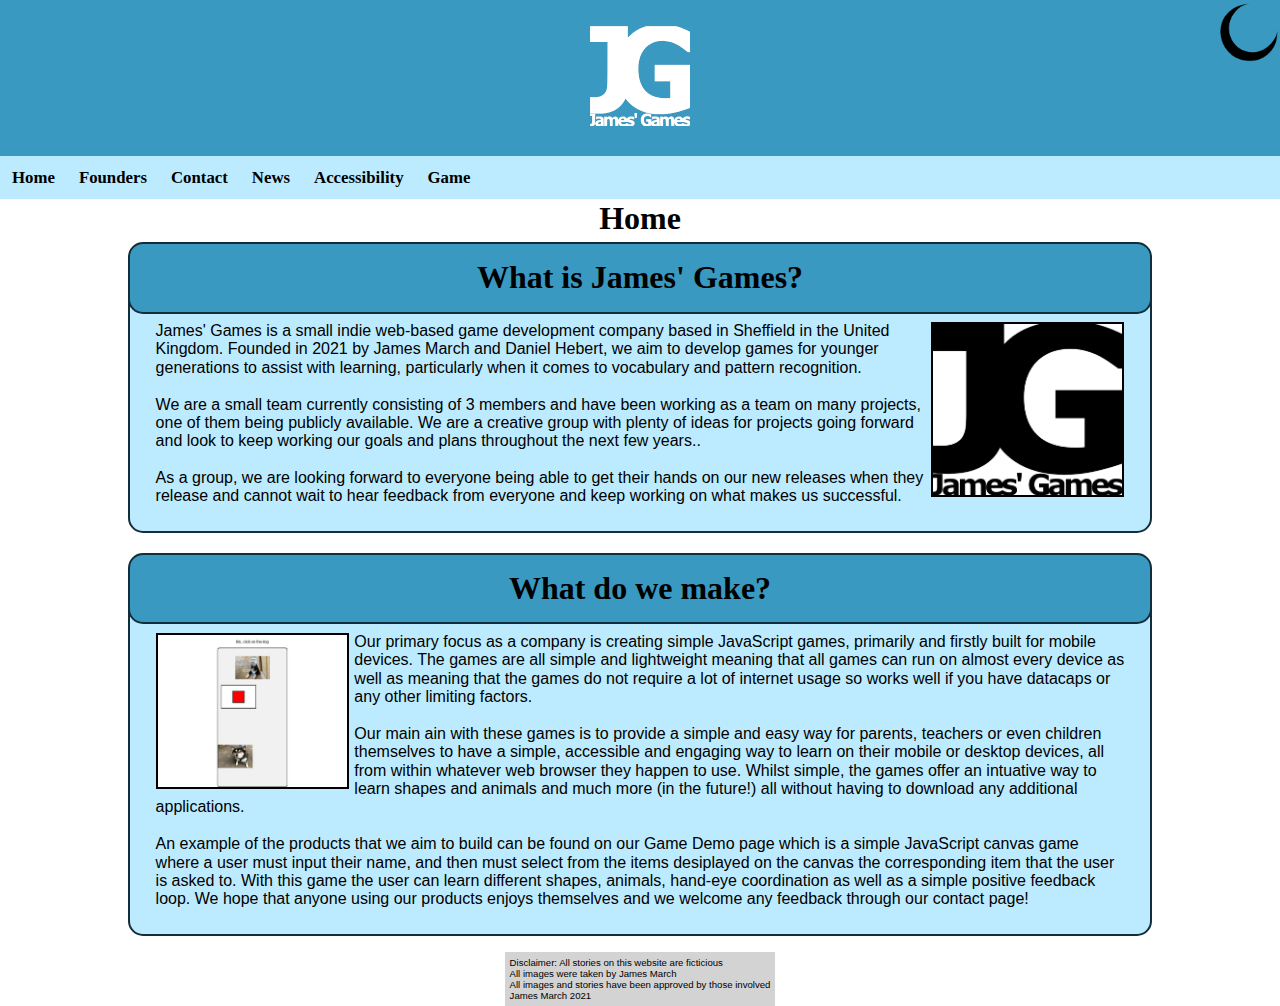
<file: index.html>
<!DOCTYPE html>
<!--Included comments for all common elements on this page, as there is little 
to no deviation on the elements and so it seemed pointless to include on every 
page.-->
<html lang="en">
    <head>
        <meta charset="utf-8">
        <meta name="viewport" content="width=device-width, initial-scale=1.0" />
        <meta name="author" content="James March, 2021" />
        <!--Normalize is used to ensure the website acts the same across 
            different browsers-->
        <link rel="stylesheet" href="./css/normalize.css">
        <!--site.css contains CSS elements that are used for the whole site-->
        <link rel="stylesheet" href="./css/site.css">
        <!--The favicon is set here and uses an ico in the media directory-->
        <link rel="icon" type="image/x-icon" href="./media/favicon.ico">
        <title>James' Games</title>
    </head>
    <body>
        <!--Dark Mode is enables using the following-->
        <!--<a> is used as it allows the image to be clicked-->
        <a class = "darkToggle" onclick ="darkToggle()">
            <img src="./media/darkIcon.png" alt="Dark mode icon" 
            class = "darkToggleIcon" id = "darkToggleIcon">
        </a>
        <script src="./js/darkMode.js"></script>
        <!--titleHolder is used to apply styles to the background where the
        dark mode icon and the logo are-->
        <div class="titleHolder" id = "titleHolder">
            <div class="title">
                <!--Clicking on the logo takes user back to index-->
                <a href = 'index.html'><img src='./media/logo.svg' 
                    alt="James' Games logo" id='logo'/></a> 
            </div>
            
        </div>
        <!--The navbar has its own JS script-->
        <script src="./js/menu.js"></script>
        
        <nav class="navbar" id="navbar">
            <!--Active class denotes that it will be the element shown when the
            menu is closed in mobile mode-->
            <a href="index.html" class="active" id="active">Home</a>
            <a href="founders.html" class="navbarItem">Founders</a>
            <a href="contact.html" class="navbarItem">Contact</a>
            <a href="news.html" class="navbarItem">News</a>
            <a href="accessibility.html" class="navbarItem">Accessibility</a>
            <a href="game.html" class="navbarItem">Game</a>
            <!--Clicking on this icon makes the menu expand using a JS script-->
            <a class="icon" id = "menuIcon" onclick="expandMenu()">☰</a>
        </nav>  
        <!--pageName denotes how the title for each page is styled-->
        <div class="pageName">
            <h1 id="pageName">Home</h1>
        </div>
        <!--Content divs are used to display text on this website
        It follows the format set out in the design doc and essentially
        overlays the h1 and p elements over eachother to achieve the look
        I was going for. The compromise for this is that you can only have
        one paragraph per div meaning you have to make use of <br> tags to add 
        paragraphs, which didnt cause any problems in the end -->
        <div class="content">
            <h1 class="contentH1">What is James' Games?</h1>
            <p class="contentP">
                <img class="rightImage" src="./media/logo.png" 
                    alt="company logo">
                James' Games is a small indie web-based game 
                development company based in Sheffield in the United Kingdom. 
                Founded in 2021 by James March and Daniel Hebert, we aim to 
                develop games for younger generations to assist with learning, 
                particularly when it comes to vocabulary and pattern 
                recognition.<br><br>
                
                We are a small team currently consisting of 3 members and have 
                been working as a team on many projects, one of them being 
                publicly available. We are a creative group with plenty of ideas 
                for projects going forward and look to keep working our goals 
                and plans throughout the next few years..<br><br>

                As a group, we are looking forward to everyone being able to get 
                their hands on our new releases when they release and cannot 
                wait to hear feedback from everyone and keep working on what 
                makes us successful. 
            </p>
        </div>
        <div class="content">
            <h1 class="contentH1">What do we make?</h1>
            <p class="contentP">
                <img class="leftImage" alt="Screenshot of our game"
                    src="./media/news/gameScreenshot.jpg">
                Our primary focus as a company is creating simple JavaScript 
                games, primarily and firstly built for mobile devices. The games 
                are all simple and lightweight meaning that all games can run on 
                almost every device as well as meaning that the games do not 
                require a lot of internet usage so works well if you have datacaps 
                or any other limiting factors.<br><br>

                Our main ain with these games is to provide a simple and easy 
                way for parents, teachers or even children themselves to have a 
                simple, accessible and engaging way to learn on their mobile or 
                desktop devices, all from within whatever web browser they 
                happen to use. Whilst simple, the games offer an intuative way 
                to learn shapes and animals and much more (in the future!) all 
                without having to download any additional applications.<br><br>

                An example of the products that we aim to build can be found on 
                our Game Demo page which is a simple 
                JavaScript canvas game where a user must input their name, and 
                then must select from the items desiplayed on the canvas the 
                corresponding item that the user is asked to. With this game the 
                user can learn different shapes, animals, hand-eye coordination 
                as well as a simple positive feedback loop. 
                We hope that anyone using our products enjoys themselves and we 
                welcome any feedback through our 
                contact page!
            </p>
        </div>
        <!--The footer contains a disclaimer with copyright information-->
        <footer class="disclaimer">
            Disclaimer: All stories on this website are ficticious<br> 
            All images were taken by James March<br> 
            All images and stories have been approved by those involved<br>
            James March 2021
        </footer>
    </body> 
</html>
</file>
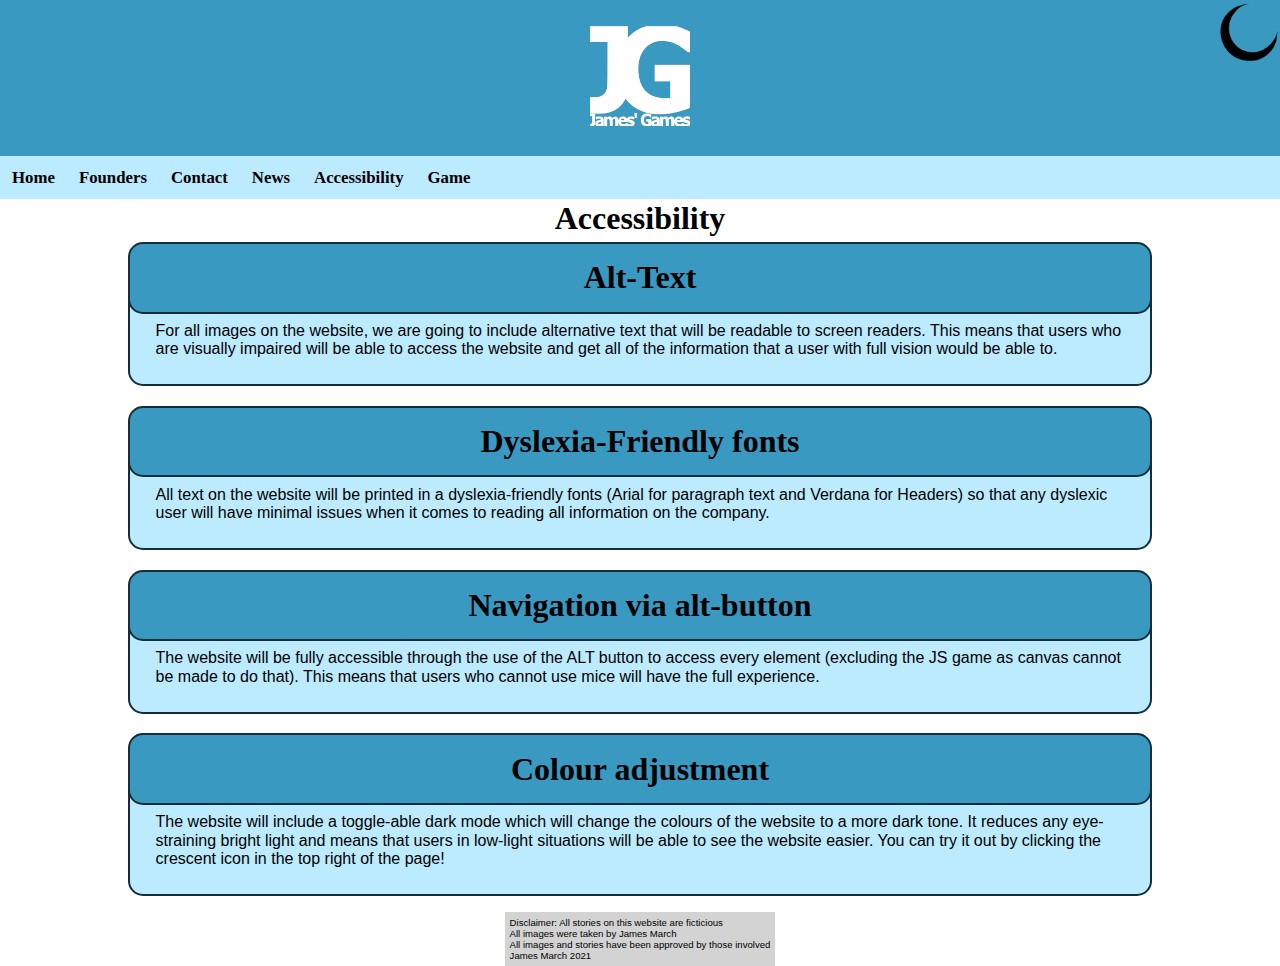
<file: accessibility.html>
<!DOCTYPE html>
<html lang="en">
    <head>
        <meta charset="utf-8">
        <meta name="viewport" content="width=device-width, initial-scale=1.0" />
        <meta name="author" content="James March, 2021" />
        <link rel="stylesheet" href="./css/normalize.css">
        <link rel="stylesheet" href="./css/site.css">
        <link rel="icon" type="image/x-icon" href="./media/favicon.ico">
        <title>Accessibility - James' Games</title>
    </head>
    <body>
        <a class = "darkToggle" onclick ="darkToggle()">
            <img src="./media/darkIcon.png" alt="Dark mode icon" 
            class = "darkToggleIcon" id = "darkToggleIcon">
        </a>
        <script src="./js/darkMode.js"></script>
        <div class="titleHolder" id = "titleHolder">
            <div class="title">
                <a href = 'index.html'><img src='./media/logo.svg' 
                    alt="James' Games logo" id='logo'/></a> 
            </div>
        </div>
        <script src="./js/menu.js"></script>
        <nav class="navbar" id="navbar">
            <a href="index.html" class="active" id="active">Home</a>
            <a href="founders.html" class="navbarItem">Founders</a>
            <a href="contact.html" class="navbarItem">Contact</a>
            <a href="news.html" class="navbarItem">News</a>
            <a href="accessibility.html" class="navbarItem">Accessibility</a>
            <a href="game.html" class="navbarItem">Game</a>
            <a class="icon" id = "menuIcon" onclick="expandMenu()">☰</a>
        </nav>   
        <div class="pageName">
            <h1 id="pageName">Accessibility</h1>
        </div>
        <!--Content for this page shows seperated divs for each feature-->
        <div class="content">
            <h1 class="contentH1">Alt-Text</h1>
            <p class="contentP">
                For all images on the website, we are going to 
                include alternative text that will be readable to screen 
                readers. This means that users who are visually impaired will be 
                able to access the website and get all of the information that a 
                user with full vision would be able to.</p>
        </div>
        <div class="content">
            <h1 class="contentH1">Dyslexia-Friendly fonts</h1>
            <p class="contentP">All text on the website will be printed in a 
                dyslexia-friendly fonts (Arial for paragraph text and Verdana 
                for Headers) so that any dyslexic user will have minimal issues 
                when it comes to reading all information on the company.</p>
        </div>
        <div class="content">
            <h1 class="contentH1">Navigation via alt-button</h1>
            <p class="contentP">The website will be fully accessible through the 
                use of the ALT button to access every element (excluding the JS 
                game as canvas cannot be made to do that). This means that users 
                who cannot use mice will have the full experience.</p>
        </div>
        <div class="content">
            <h1 class="contentH1">Colour adjustment</h1>
            <p class="contentP">The website will include a toggle-able dark mode 
                which will change the colours of the website to a more dark 
                tone. It reduces any eye-straining bright light and means that 
                users in low-light situations will be able to see the website 
                easier. You can try it out by clicking the crescent icon in
                the top right of the page!</p>
        </div>
        <footer class="disclaimer">
            Disclaimer: All stories on this website are ficticious<br> 
            All images were taken by James March<br> 
            All images and stories have been approved by those involved<br>
            James March 2021
        </footer>
    </body>
</html>
</file>
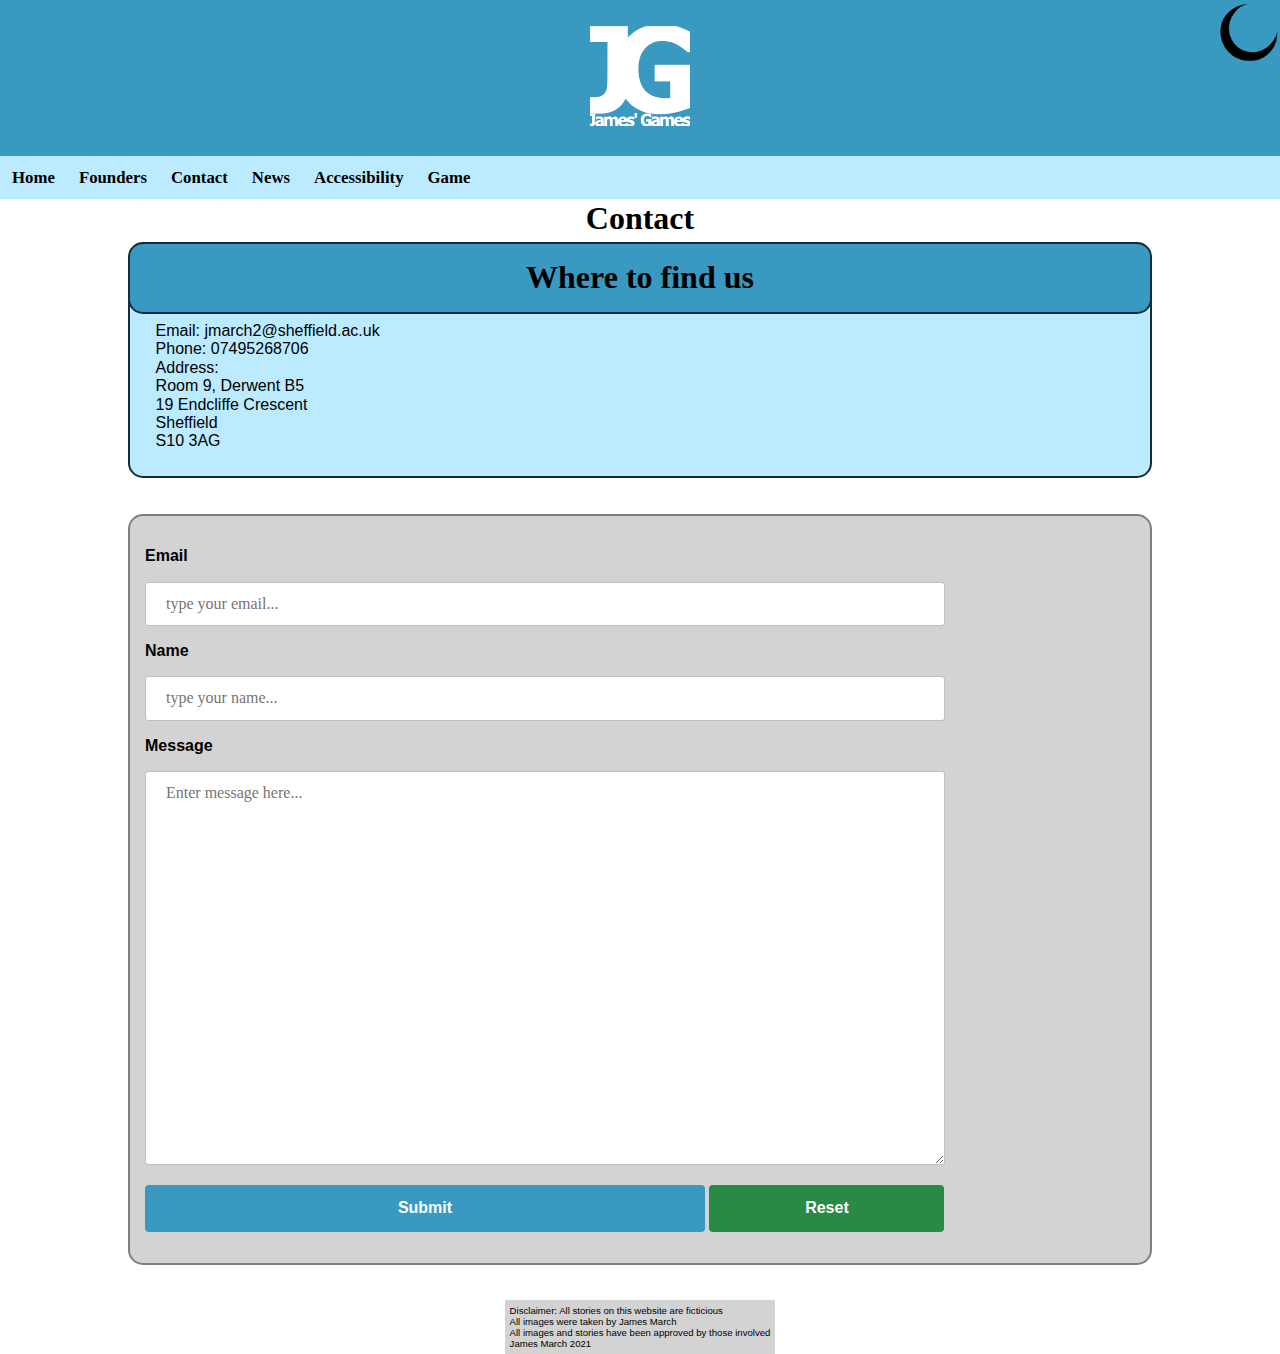
<file: contact.html>
<!DOCTYPE html>
<html lang="en">
    <head>
        <meta charset="utf-8">
        <meta name="viewport" content="width=device-width, initial-scale=1.0" />
        <meta name="author" content="James March, 2021" />
        <link rel="stylesheet" href="./css/normalize.css">
        <link rel="stylesheet" href="./css/site.css">
        <link rel="icon" type="image/x-icon" href="./media/favicon.ico">
        <title>Contact - James' Games</title>
    </head>
    <body>
        <a class = "darkToggle" onclick ="darkToggle()">
            <img src="./media/darkIcon.png" alt="Dark mode icon" 
            class = "darkToggleIcon" id = "darkToggleIcon">
        </a>
        <script src="./js/darkMode.js"></script>
        <div class="titleHolder" id = "titleHolder">
            <div class="title">
                <a href = 'index.html'><img src='./media/logo.svg' 
                    alt="James' Games logo" id='logo'/></a>
            </div>
        </div>
        <script src="./js/menu.js"></script>
        <nav class="navbar" id="navbar">
            <a href="index.html" class="active" id="active">Home</a>
            <a href="founders.html" class="navbarItem">Founders</a>
            <a href="contact.html" class="navbarItem">Contact</a>
            <a href="news.html" class="navbarItem">News</a>
            <a href="accessibility.html" class="navbarItem">Accessibility</a>
            <a href="game.html" class="navbarItem">Game</a>
            <a class="icon" id = "menuIcon" onclick="expandMenu()">☰</a>
        </nav>  
        <div class="pageName">
            <h1 id="pageName">Contact</h1>
        </div>
        <!--This content is used to give info as to how to contact the company-->
        <div class="content">
            <h1 class="contentH1">Where to find us</h1>
            <p class="contentP">Email: jmarch2@sheffield.ac.uk<br>
                Phone: 07495268706<br>
                Address:<br>
                Room 9, Derwent B5<br>
                19 Endcliffe Crescent<br>
                Sheffield<br>
                S10 3AG<br>
            </p>
        </div>
        <div class="emailForm">
            <!--Uses university provided PHP script-->
            <form name="myform" id="myform" 
                action="https://www.dcs.shef.ac.uk/cgi-intranet/public/FormMail.php"
                method="POST">
                <!-- Send to my own university email-->
                <input type="hidden" name="recipients"
                    value="jmarch2@sheffield.ac.uk">
                <input type="hidden" name="subject"
                    value="Query" />
                <!--Where user would input their email-->
                <p>Email</p>
                <input type="email" name="email" 
                        id="email" placeholder="type your email..."
                        maxlength="40" size="40" required>
                <!--Included field for user to include their name-->
                <p>Name</p>
                <input type="text" name="fullName" 
                        id="fullName" placeholder="type your name..."
                        maxlength="20" size="40" required>
                <!--Message is a text area so that users can send longer
                feedback than would be practical using a standard text input-->
                <p>Message</p>
                <textarea id="message" class="text" cols="40" rows ="20" 
                    name="message" 
                    placeholder="Enter message here..." required></textarea>
                <p>
                    <!--Submit and reset buttons for the form-->
                    <input type="submit" name="submit" id="submit" 
                        value="Submit">
                    <input type="reset">
                </p>
            </form>
            
        </div>
        <br><br><br> 
        <footer class="disclaimer">
            Disclaimer: All stories on this website are ficticious<br> 
            All images were taken by James March<br> 
            All images and stories have been approved by those involved<br>
            James March 2021
        </footer>
    </body>
</html>
</file>
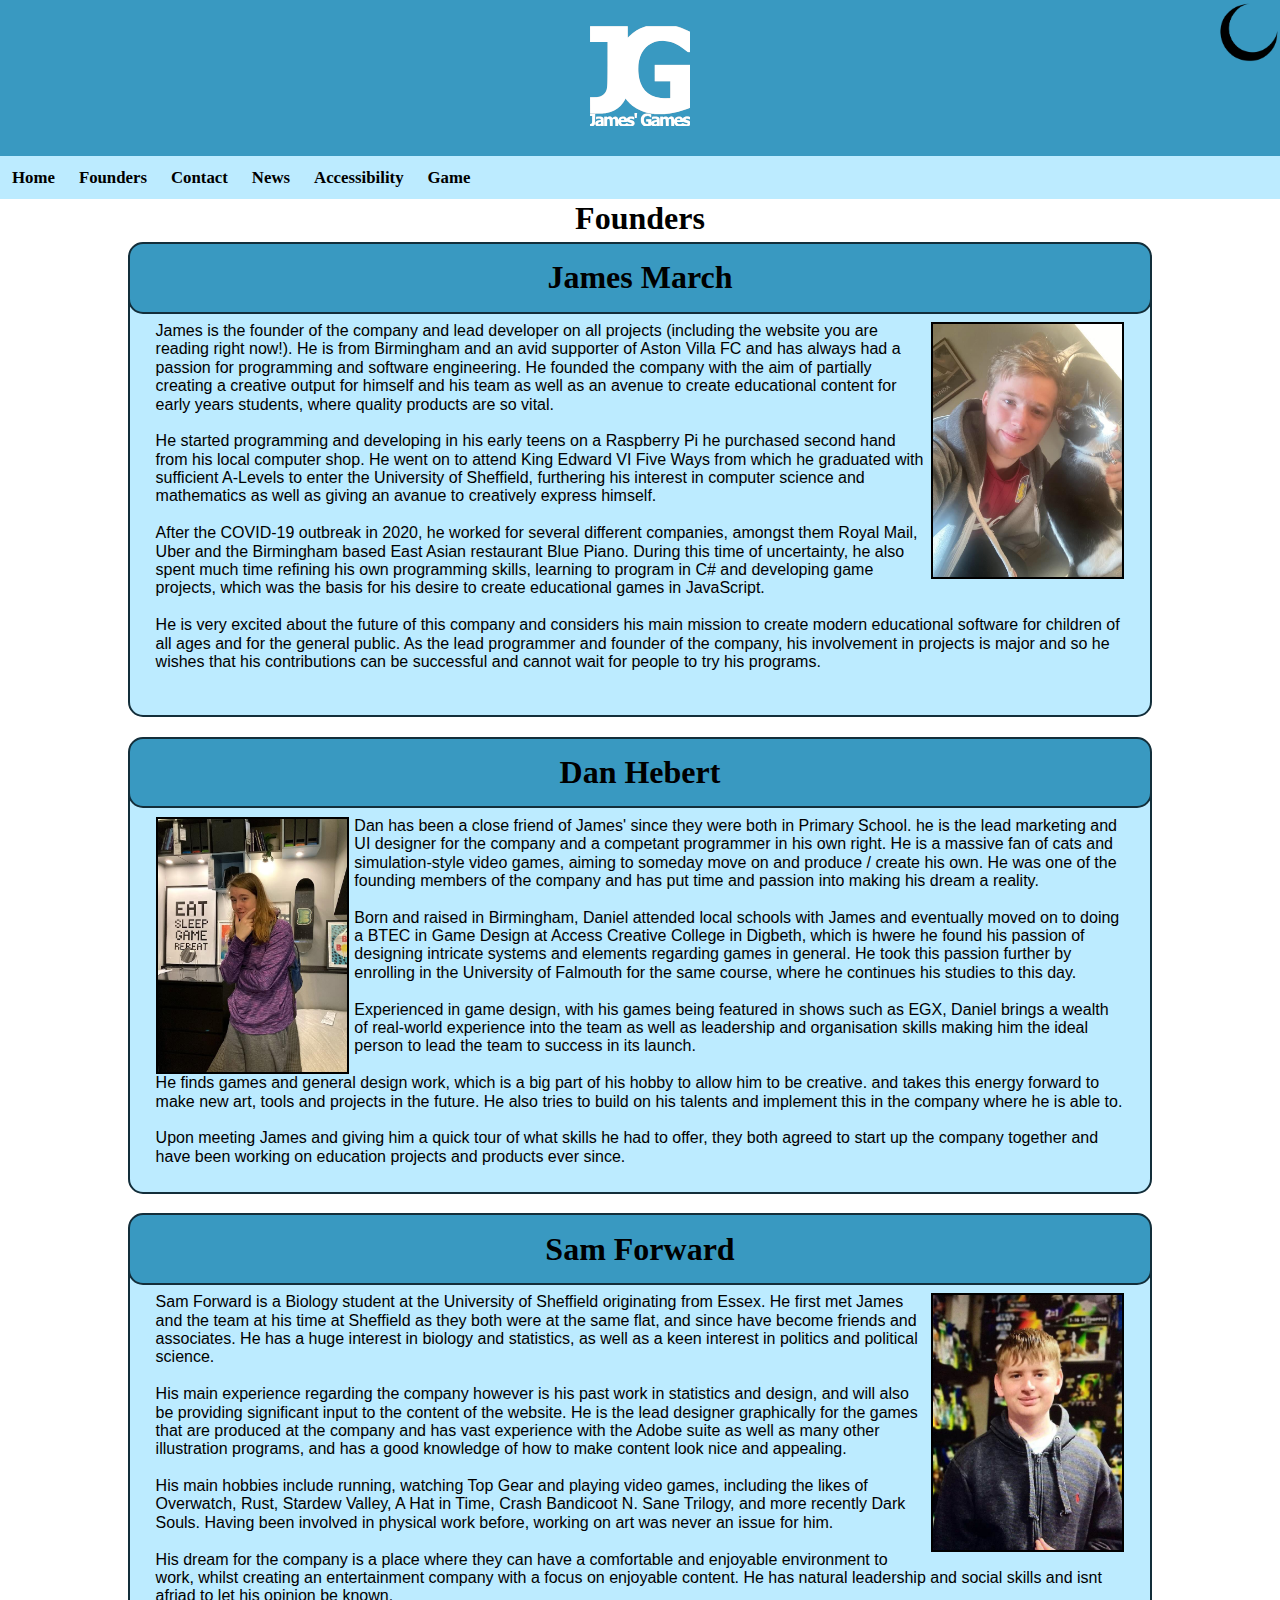
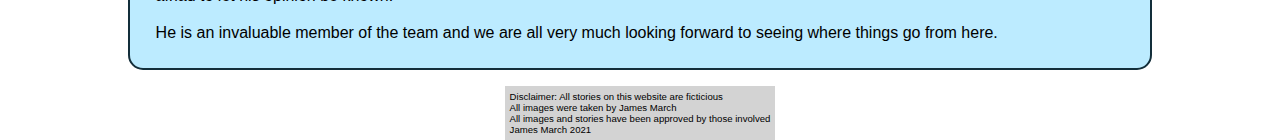
<file: founders.html>
<!DOCTYPE html>
<html lang="en">
    <head>
        <meta charset="utf-8">
        <meta name="viewport" content="width=device-width, initial-scale=1.0" />
        <meta name="author" content="James March, 2021" />
        <link rel="stylesheet" href="./css/normalize.css">
        <link rel="stylesheet" href="./css/site.css">
        <link rel="icon" type="image/x-icon" href="./media/favicon.ico">
        <title>Founders - James' Games</title>
    </head>
    <body>
        <a class = "darkToggle" onclick ="darkToggle()">
            <img src="./media/darkIcon.png" alt="Dark mode icon" 
            class = "darkToggleIcon" id = "darkToggleIcon">
        </a>
        <script src="./js/darkMode.js"></script>
        <div class="titleHolder" id = "titleHolder">
            <div class="title">
                <a href = 'index.html'><img src='./media/logo.svg' 
                    alt="James' Games logo" id='logo'/></a>
            </div>
        </div>
        <script src="./js/menu.js"></script>
        <nav class="navbar" id="navbar">
            <a href="index.html" class="active" id="active">Home</a>
            <a href="founders.html" class="navbarItem">Founders</a>
            <a href="contact.html" class="navbarItem">Contact</a>
            <a href="news.html" class="navbarItem">News</a>
            <a href="accessibility.html" class="navbarItem">Accessibility</a>
            <a href="game.html" class="navbarItem">Game</a>
            <a class="icon" id = "menuIcon" onclick="expandMenu()">☰</a>
        </nav>  
        <div class="pageName">
            <h1 id="pageName">Founders</h1>
        </div>
        <!--Each div here contains an image element (same as news) so that
        users can see what each "staff member" looks like-->
        <div class="content">
            <h1 class="contentH1">James March</h1>
            <p class="contentP"><img src="./media/founders/james.jpg" 
                alt="Photo of James March" class="rightImage"/>
                James is the founder of the company and lead developer on all 
                projects (including the website you are reading right now!). 
                He is from Birmingham and an avid supporter of Aston Villa FC 
                and has always had a passion for programming and software 
                engineering. He founded the company with the aim of partially 
                creating a creative output for himself and his team as well as 
                an avenue to create educational content for early years
                students, where quality products are so vital. <br><br>

                He started programming and developing in his early teens on a 
                Raspberry Pi he purchased second hand from his local computer 
                shop. He went on to attend King Edward VI Five Ways from which 
                he graduated with sufficient A-Levels to enter the University of 
                Sheffield, furthering his interest in computer science and 
                mathematics as well as giving an avanue to creatively express 
                himself.<br><br>

                After the COVID-19 outbreak in 2020, he worked for several 
                different companies, amongst them Royal Mail, Uber and the 
                Birmingham based East Asian restaurant Blue Piano. During this 
                time of uncertainty, he also spent much time refining his own 
                programming skills, learning to program in C# and developing 
                game projects, which was the basis for his desire to create 
                educational games in JavaScript.<br><br>

                He is very excited about the future of this company and 
                considers his main mission to create modern educational software 
                for children of all ages and for the general public. As the lead 
                programmer and founder of the company, his involvement in 
                projects is major and so he wishes that his contributions can be 
                successful and cannot wait for people to try his programs.
                <br><br>
            </p>
        </div>
        <div class="content">
            <h1 class="contentH1">Dan Hebert</h1>
            <p class="contentP"><img src="./media/founders/dan.jpg" 
                alt="Photo of Dan Herbert" class="leftImage"/>
                Dan has been a close friend of James' since they were 
                both in Primary School. he is the lead marketing and UI designer 
                for the company and a competant programmer in his own right. He 
                is a massive fan of cats and simulation-style video games, 
                aiming to someday move on and produce / create his own. He was 
                one of the founding members of the company and has put time and 
                passion into making his dream a reality.<br><br>

                Born and raised in Birmingham, Daniel attended local schools 
                with James and eventually moved on to doing a BTEC in Game 
                Design at Access Creative College in Digbeth, which is hwere he 
                found his passion of designing  intricate systems and elements 
                regarding games in general. He took this passion further by 
                enrolling in the University of Falmouth for the same course, 
                where he continues his studies to this day.<br><br>

                Experienced in game design, with his games being featured in 
                shows such as EGX, Daniel brings a wealth of real-world 
                experience into the team as well as leadership and organisation 
                skills making him the ideal person to lead the team to success 
                in its launch.<br><br>

                He finds games and general design work, which is a big part of 
                his hobby to allow him to be creative. and takes this energy 
                forward to make new art, tools and projects in the future. He 
                also tries to build on his talents and implement this in the 
                company where he is able to.<br><br>

                Upon meeting James and giving him a quick tour of what skills he 
                had to offer, they both agreed to start up the company together 
                and have been working on education projects and products ever 
                since.
            </p>
        </div>
        <div class="content">
            <h1 class="contentH1">Sam Forward</h1>
            <p class="contentP"><img src="./media/founders/sam.jpg" 
                alt="Photo of Sam Forward" class="rightImage"/>
                Sam Forward is a Biology student at the University of Sheffield 
                originating from Essex. He first met James and the team at his 
                time at Sheffield as they both were at the same flat, and since 
                have become friends and associates. He has a huge interest in 
                biology and statistics, as well as a keen interest in politics 
                and political science.<br><br>

                His main experience regarding the company however is his past 
                work in statistics and design, and will also be providing 
                significant input to the content of the website. He is the lead 
                designer graphically for the games that are produced at the 
                company and has vast experience with the Adobe suite as well as 
                many other illustration programs, and has a good knowledge of 
                how to make content look nice and appealing.<br><br>

                His main hobbies include running, watching Top Gear and playing 
                video games, including the likes of Overwatch, Rust, Stardew 
                Valley, A Hat in Time, Crash Bandicoot N. Sane Trilogy, and more 
                recently Dark Souls. Having been involved in physical work 
                before, working on art was never an issue for him.<br><br>

                His dream for the company is a place where they can have a 
                comfortable and enjoyable environment to work, whilst creating 
                an entertainment company with a focus on enjoyable content. He 
                has natural leadership and social skills and isnt afriad to let 
                his opinion be known.<br><br>

                He is an invaluable member of the team and we are all very much 
                looking forward to seeing where things go from here.
            </p>
        </div>
        <!--For the record, Sam and Dan did NOT help with the website-->
        <footer class="disclaimer">
            Disclaimer: All stories on this website are ficticious<br> 
            All images were taken by James March<br> 
            All images and stories have been approved by those involved<br>
            James March 2021
        </footer>
    </body>
</html>
</file>
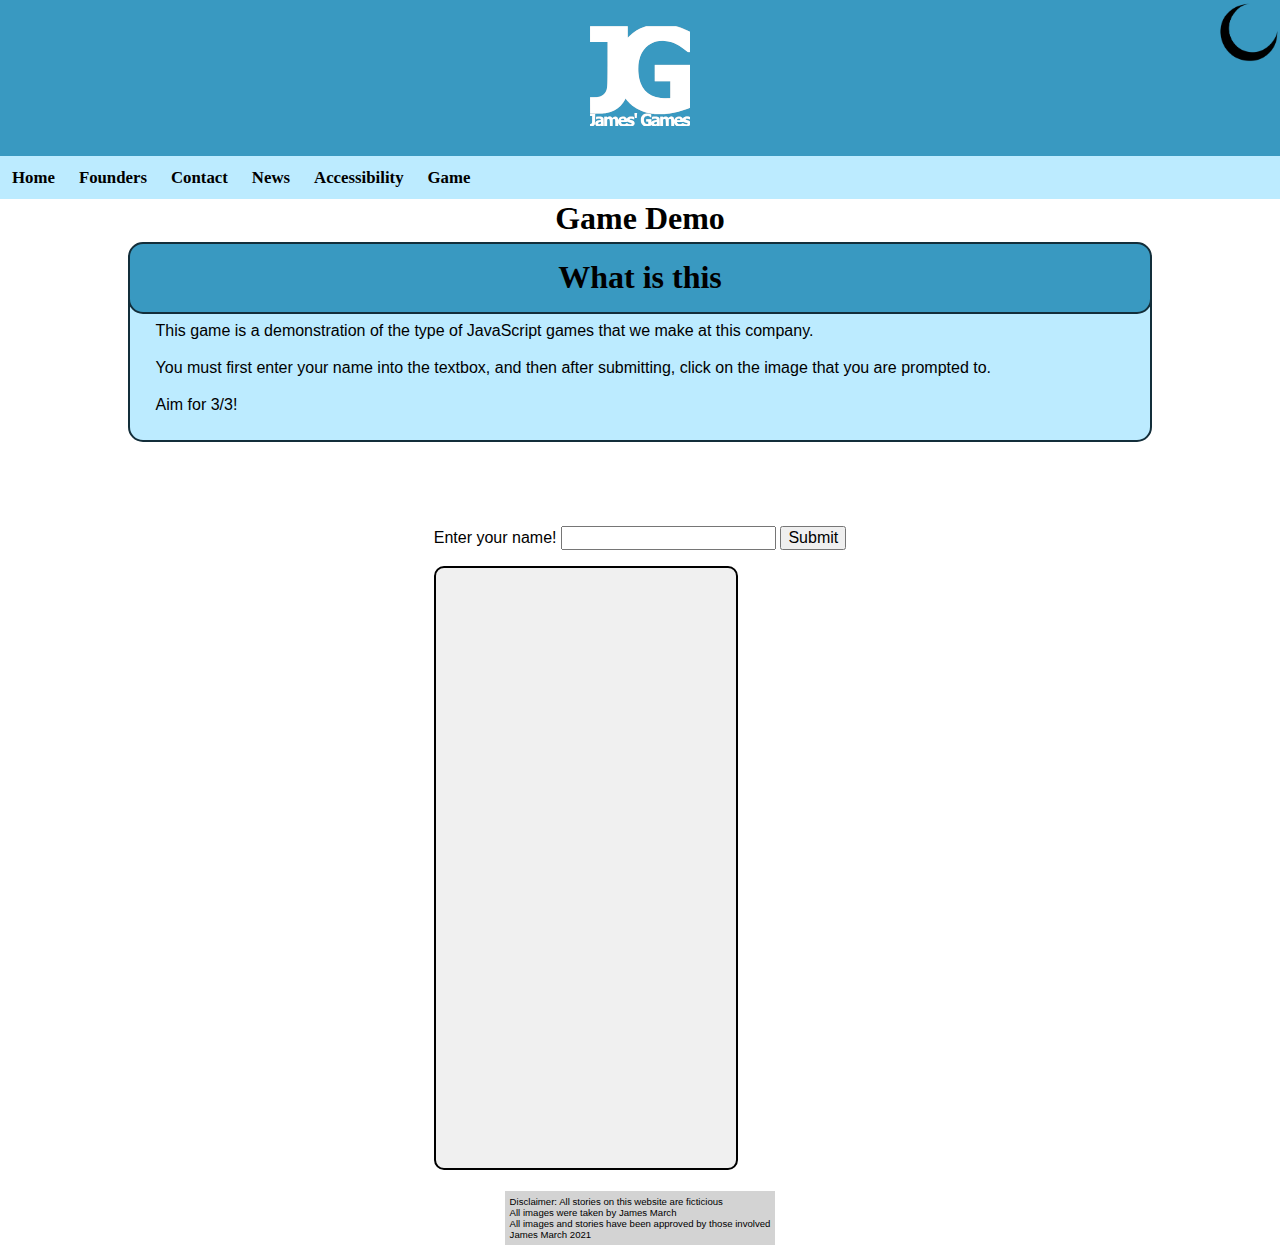
<file: game.html>
<!DOCTYPE html>
<html lang="en">
    <head>
        <meta charset="utf-8">
        <meta name="viewport" content="width=device-width, initial-scale=1.0" />
        <meta name="author" content="James March, 2021" />
        <link rel="stylesheet" href="./css/normalize.css">
        <link rel="stylesheet" href="./css/site.css">
        <link rel="icon" type="image/x-icon" href="./media/favicon.ico">
        <!--game.css contains CSS exclusive to the game page
        pointless to load on other pages-->
        <link rel="stylesheet" href="./css/game.css">
        <title>Game Demo - James' Games</title>
    </head>
    <body>
        <a class = "darkToggle" onclick ="darkToggle()">
            <img src="./media/darkIcon.png" alt="Dark mode icon" 
            class = "darkToggleIcon" id = "darkToggleIcon">
        </a>
        <!--Special darkMode JS file as the game has elements specific to 
            itself that cannot be accounted for on other pages-->
        <script src="./js/darkModeGame.js"></script>
        <div class="titleHolder" id = "titleHolder">
            <div class="title">
                <a href = 'index.html'><img src='./media/logo.svg' 
                    alt="James' Games logo" id='logo'/></a> 
            </div>
        </div>
        <script src="./js/menu.js"></script>
        <nav class="navbar" id="navbar">
            <a href="index.html" class="active" id="active">Home</a>
            <a href="founders.html" class="navbarItem">Founders</a>
            <a href="contact.html" class="navbarItem">Contact</a>
            <a href="news.html" class="navbarItem">News</a>
            <a href="accessibility.html" class="navbarItem">Accessibility</a>
            <a href="game.html" class="navbarItem">Game</a>
            <a class="icon" id = "menuIcon" onclick="expandMenu()">☰</a>
        </nav>   
        <div class="pageName">
            <h1 id="pageName">Game Demo</h1>
        </div>
        <div class="content">
            <h1 class="contentH1">What is this</h1>
            <p class="contentP">This game is a demonstration of the type of 
                JavaScript games that we make at this company.<br><br>
                
                You must first enter your name into the textbox, and then after 
                submitting, click on the image that you are prompted to.<br><br>
                
                Aim for 3/3!</p>
        </div>  
        <!--game feedback is used to display what image should be chosen-->
        <p id="gameFeedback" class="gameFeedback"> </p>
        <!--feedback is the screenthat shows up when you answer a question-->
        <div class = "feedback" id="feedback"> 
            <p id="questionFeedback" class="questionFeedback"> </p>
            <p id="questionFeedbackTwo" class="questionFeedbackTwo"></p>
            <!--The buttons change depending on where in the game you are-->
            <!--And link to appropriate JS functions-->
            <button class="nextQuestion" id="nextQuestion" 
                onclick="startGame()">Next Question</button>
            <button class="endGame" id="endGame" 
                onclick="endGame(name)">End game</button>
            <button class="reset" id="reset" onclick="reset()">reset</button>
        </div> 
        <div class="Game"> 
            <!--gameInput is where the user inputs their name-->
            <div class="gameInput" id="gameInput">
                <p>Enter your name!
                <!--maxlength 12 to prevent injection of code-->
                <input type="text" id="name" required maxlength="12">
                <button class="gameInputSubmit" 
                    onclick="startGame()">Submit</button>
                </p>
            </div>
            <!--Canvas 300 wide to fit on any mobile device-->
            <canvas id="canvas" width="300" height="600"></canvas>  
            <script src="./js/game.js"></script>   
            <br><br><br>     
        </div>  
        
        <footer class="disclaimer">
            Disclaimer: All stories on this website are ficticious<br> 
            All images were taken by James March<br> 
            All images and stories have been approved by those involved<br>
            James March 2021
        </footer>
    </body>
</html>
</file>
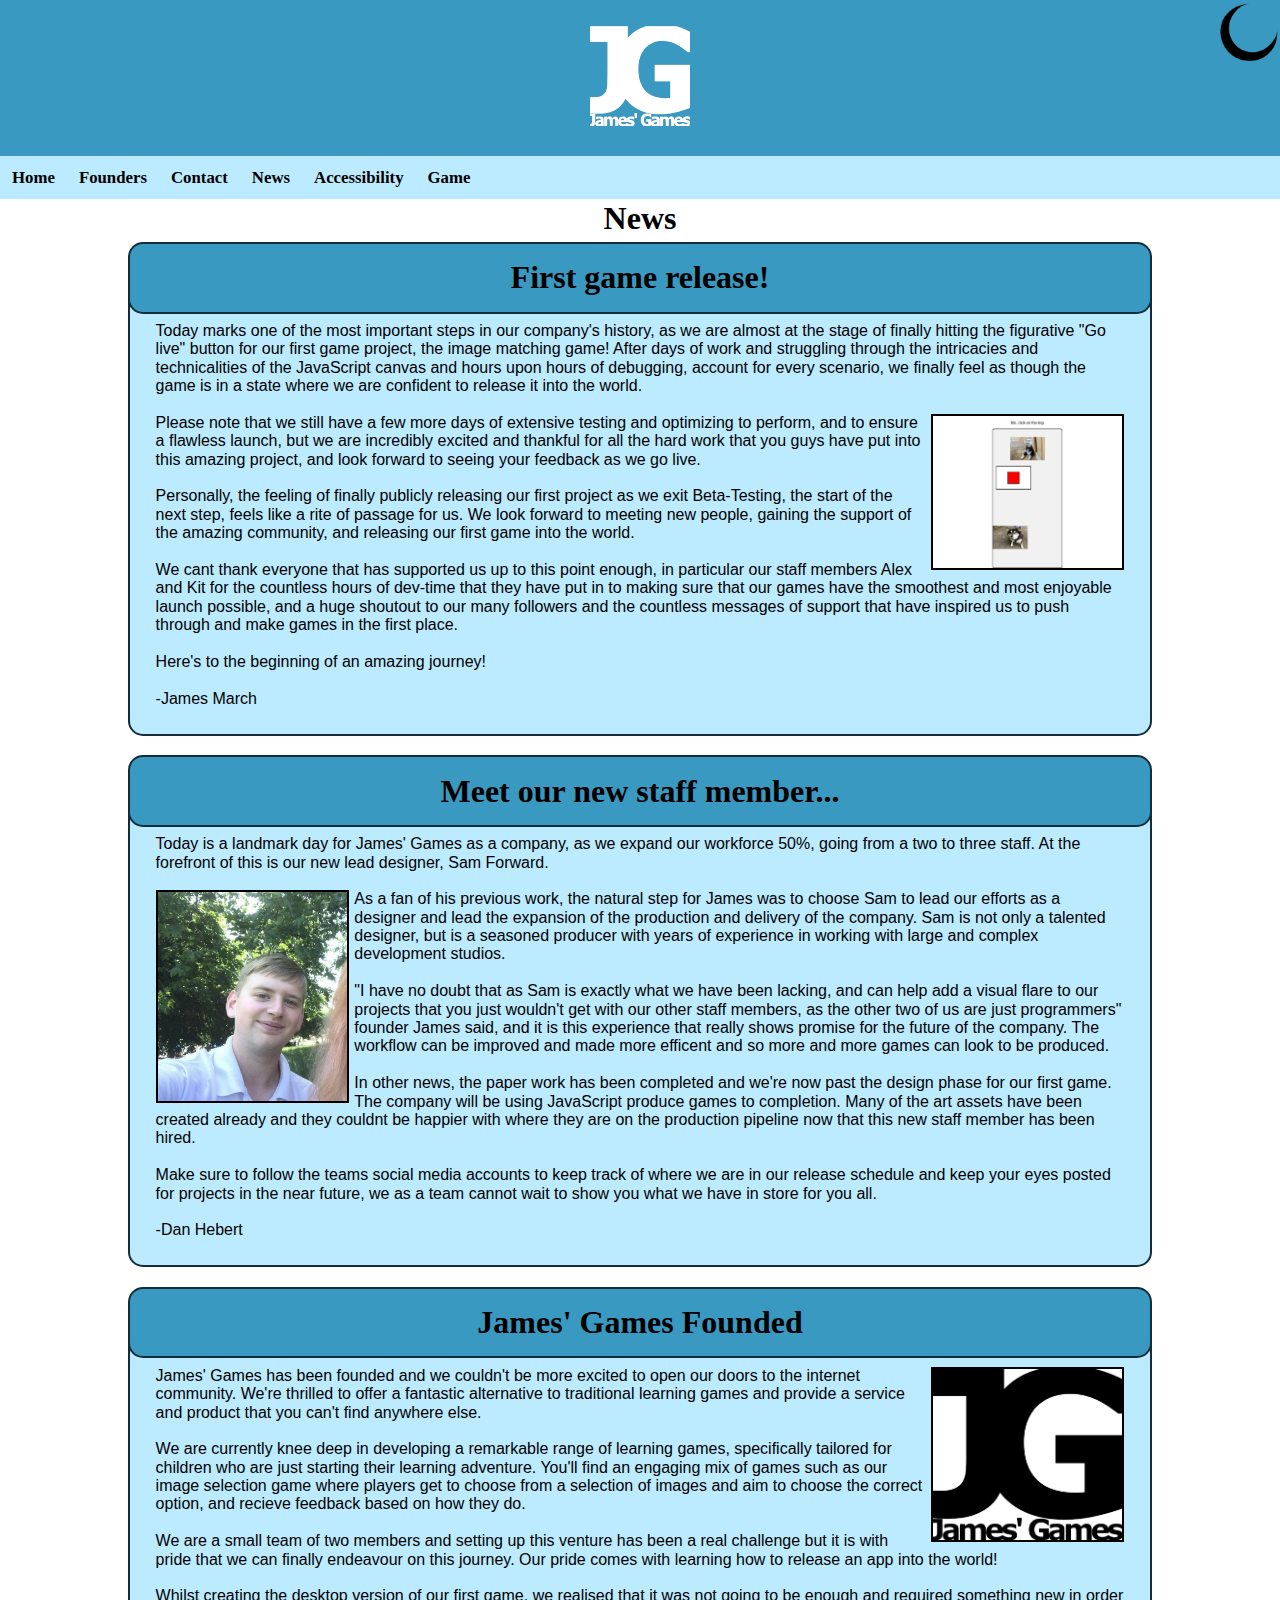
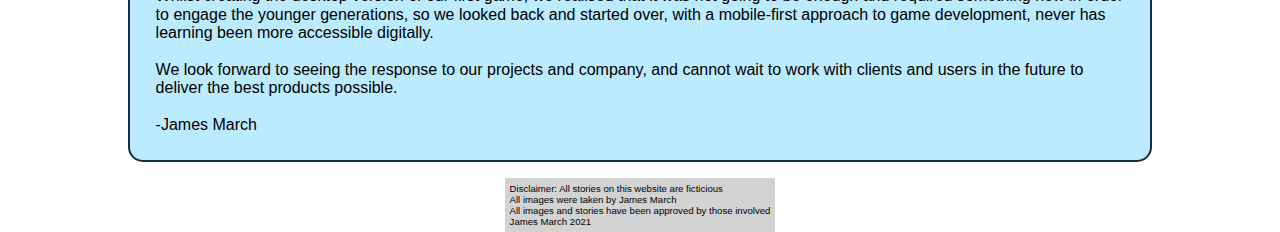
<file: news.html>
<!DOCTYPE html>
<html lang="en">
    <head>
        <meta charset="utf-8">
        <meta name="viewport" content="width=device-width, initial-scale=1.0" />
        <meta name="author" content="James March, 2021" />
        <link rel="stylesheet" href="./css/normalize.css">
        <link rel="stylesheet" href="./css/site.css">
        <link rel="icon" type="image/x-icon" href="./media/favicon.ico">
        <title>News - James' Games</title>
    </head>
    <body>
        <a class = "darkToggle" onclick ="darkToggle()">
            <img src="./media/darkIcon.png" alt="Dark mode icon" 
            class = "darkToggleIcon" id = "darkToggleIcon">
        </a>
        <script src="./js/darkMode.js"></script>
        <div class="titleHolder" id = "titleHolder">
            <div class="title">
                <a href = 'index.html'><img src='./media/logo.svg' 
                    alt="James' Games logo" id='logo'/></a> 
            </div>
        </div>
        <script src="./js/menu.js"></script>
        <nav class="navbar" id="navbar">
            <a href="index.html" class="active" id="active">Home</a>
            <a href="founders.html" class="navbarItem">Founders</a>
            <a href="contact.html" class="navbarItem">Contact</a>
            <a href="news.html" class="navbarItem">News</a>
            <a href="accessibility.html" class="navbarItem">Accessibility</a>
            <a href="game.html" class="navbarItem">Game</a>
            <a class="icon" id = "menuIcon" onclick="expandMenu()">☰</a>
        </nav>   
        <div class="pageName">
            <h1 id="pageName">News</h1>
        </div>
        <!--Each div here contains an image element (same as founders) so that
        users can see context to each article-->
        <div class="content">
            <h1 class="contentH1">First game release!</h1>
            <p class="contentP">
                Today marks one of the most important steps in our company's 
                history, as we are almost at the stage of finally hitting the 
                figurative "Go live" button for our first game project, the 
                image matching game! After days of work and struggling through 
                the intricacies and technicalities of the JavaScript canvas and 
                hours upon hours of debugging, account for every scenario, we 
                finally feel as though the game is in a state where we are 
                confident to release it into the world.<br><br>

                <img src="./media/news/gameScreenshot.jpg" 
                alt="Screenshot of our game" class="rightImage"/>

                Please note that we still have a few more days of extensive 
                testing and optimizing to perform, and to ensure a flawless 
                launch, but we are incredibly excited and thankful for all the 
                hard work that you guys have put into this amazing project, and 
                look forward to seeing your feedback as we go live.<br><br>
                
                Personally, the feeling of finally publicly releasing our first 
                project as we exit Beta-Testing, the start of the next step, 
                feels like a rite of passage for us. We  look forward to meeting 
                new people, gaining the support of the amazing community, and 
                releasing our first game into the world.<br><br>
                
                We cant thank everyone that has supported us up to this point 
                enough, in particular our staff members Alex and Kit for the 
                countless hours of dev-time that they have put in to making sure 
                that our games have the smoothest and most enjoyable launch 
                possible, and a huge shoutout to our many followers and the 
                countless messages of support that have inspired us to push 
                through and make games in the first place.<br><br>
                
                Here's to the beginning of an amazing journey!<br><br>
                
                -James March</p>
        </div>
        <div class="content">
            <h1 class="contentH1">Meet our new staff member...</h1>
            <p class="contentP">
                Today is a landmark day for James' Games as a company, as we 
                expand our workforce 50%, going from a two to three staff. At 
                the forefront of this is our new lead designer, Sam Forward.<br>
                <br>

                <img src="./media/news/samNews.jpg" alt="Photo of Sam Forward" 
                class="leftImage"/>

                As a fan of his previous work, the natural step for James was to 
                choose Sam to lead our efforts as a designer and lead the 
                expansion of the production and delivery of the company. Sam is 
                not only a talented designer, but is a seasoned producer with 
                years of experience in working with large and complex 
                development studios.<br><br>
                
                "I have no doubt that as Sam is exactly what we have been 
                lacking, and can help add a visual flare to our projects that 
                you just wouldn't get with our other staff members, as the other 
                two of us are just programmers" founder James said, and it is 
                this experience that really shows promise for the future of the 
                company. The workflow can be improved and made more efficent and 
                so more and more games can look to be produced.<br><br>
                
                In other news, the paper work has been completed and we're now 
                past the design phase for our first game. The company will be 
                using JavaScript produce games to completion. Many of the art 
                assets have been created already and they couldnt be happier 
                with where they are on the production pipeline now that this new 
                staff member has been hired.<br><br>
                
                Make sure to follow the teams social media accounts to keep 
                track of where we are in our release schedule and keep your eyes 
                posted for projects in the near future, we as a team cannot wait 
                to show you what we have in store for you all.<br><br>
            
                -Dan Hebert</p>
        </div>
        <div class="content">
            <h1 class="contentH1">James' Games Founded</h1>
            <p class="contentP">
                <img src="./media/news/logo.png" alt="Logo for James' Games" 
                class="rightImage"/>
                James' Games has been founded and we couldn't be more excited to 
                open our doors to the internet community. We're thrilled to 
                offer a fantastic alternative to traditional learning games 
                and provide a service and product that you can't find anywhere 
                else.<br><br>
                
                We are currently knee deep in developing a remarkable range of 
                learning games, specifically tailored for children who are just 
                starting their learning adventure. You'll find an engaging mix 
                of games such as our image selection game where players get to 
                choose from a selection of images and aim to choose the correct 
                option, and recieve feedback based on how they do.<br><br>
                
                We are a small team of two members and setting up this venture 
                has been a real challenge but it is with pride that we can 
                finally endeavour on this journey. Our pride comes with learning 
                how to release an app into the world!<br><br>
                
                Whilst creating the desktop version of our first game, we 
                realised that it was not going to be enough and required 
                something new in order to engage the younger generations, so we 
                looked back and started over, with a mobile-first approach to 
                game development, never has learning been more accessible 
                digitally.<br><br>
                
                We look forward to seeing the response to our projects and 
                company, and cannot wait to work with clients and users in the 
                future to deliver the best products possible. <br><br>
                -James March</p>
        </div>
        <footer class="disclaimer">
            Disclaimer: All stories on this website are ficticious<br> 
            All images were taken by James March<br> 
            All images and stories have been approved by those involved<br>
            James March 2021
        </footer>
    </body>
</html>
</file>
<file: css/site.css>
/*CSS file for the generic site elements*/
/*Author: James March, 2021*/

* { 
    box-sizing: border-box;
}

body{
  background-color: white;
}

html, body {
    width:100%;
    margin:0;
    padding:0;
}

body, .titleHolder{ /*Aligns all items in the body into a column*/
    display: flex;
    flex-direction: column;
    align-items: center;
    justify-content: center;
}

.titleHolder{ /*Defines styling for the background where the logo is*/
    width:100%;
    background-color: #3999c1;
    padding: 2%;
}

#logo{ /* The sizing for the logo at the top of the webpage*/
    height:100px;
    filter:invert(100%); /*Makes the logo white!*/
    /*This is used more for dark mode testing*/
}

h1{
  font-family: Verdana;/*Dyslexia friendly!*/
  font-weight: bold;
}

p{
  font-family: Arial; /*Dyslexia friendly!*/
}

.content, .pageName{ /*Defines how content divs and page titles are alligned*/
  margin-top: 0;
  padding-top: 0;
  position: relative;
  display: flex;
  flex-direction: column;
  align-items: center;
  justify-content: center;
}

.pageName{ 
  margin-top:-20px;
  font-family: Verdana; /*Dyslexia bold-ish looking font!*/
}

.content{
  width:80%;
  margin-top: -38px;
  margin-bottom: 20px;
}

.content p, .content h1{
  border-radius: 15px;
  width:100%;
  border:2px solid #132e3a;
}

.content h1{
  background-color: #3999c1;
  padding: 1.5%;
  text-align: center;
}

/*The strange padding for the content is so that the heading and paragraphs
overlap to create the effect that I set out in the design doc, and it works well
both for desktop and mobile!*/

.content p{
  background-color: #bcebff;
  margin-top: -55px; 
  padding: 2.5%;
  padding-top: 40px;
  text-align: left;
  position: relative;
  z-index: -1;
}

.disclaimer{ /*Defines how copyright disclaimer looks in footer*/
  background-color: lightgray;
  font-size: .6em;
  font-family: Arial;
  margin-top: -20px;
  padding: 5px;
}

.rightImage{ /*Images that will be positioned on the right of a content div*/
  float: right;
  border: 2px solid black;
  width:20%;
  margin-left: 5px;
}

.leftImage{ /*Images that will be positioned on the left of a content div*/
  float: left;
  border: 2px solid black;
  width:20%;
  margin-right: 5px;
}

.emailForm{ /*Following few are how the contact form is styled*/
  background-color: lightgray;
  padding: 15px;
  border-radius: 15px;
  border:2px solid gray;
  width: 80%;
}

.emailForm input[type=text], select { /*Where the name is inputted*/
  width: 100%;
  max-width: 800px;
  padding: 12px 20px;
  margin: 0;
  display: inline-block;
  border: 1px solid rgb(194, 190, 190);
  border-radius: 3px;
  box-sizing: border-box;
}

.emailForm input[type=email], select { /*where the email is inputted*/
  width: 100%;
  max-width: 800px;
  padding: 12px 20px;
  margin: 0;
  display: inline-block;
  border: 1px solid rgb(194, 190, 190);
  border-radius: 3px;
  box-sizing: border-box;
}

.emailForm textarea { /*where the message is inputted*/
  width: 100%;
  max-width: 800px;
  padding: 12px 20px;
  margin: 0;
  display: inline-block;
  border: 1px solid rgb(194, 190, 190);
  border-radius: 3px;
  box-sizing: border-box;
}

.emailForm p{ 
  font-weight: bold;
}

.emailForm input[type=submit] { /*Changes how submit button looks*/
  width: 70%;
  max-width: 560px;
  background-color: #3999c1;
  color: white;
  padding: 14px 20px;
  margin: 0;
  border: none;
  border-radius: 4px;
  cursor: pointer;
  font-weight: bold;
}

.emailForm input[type=submit]:hover { /*Changes colour when hovered over*/
  background-color: #3484a7;
}

.emailForm input[type=reset] {/*Changes how reset button looks*/
  width: 28%;
  max-width: 235px;
  background-color: #298a46;
  color: white;
  padding: 14px 20px;
  margin: 0;
  border: none;
  border-radius: 4px;
  cursor: pointer;
  font-weight: bold;
}

.emailForm input[type=reset]:hover { /*Changes colour when hovered over*/
  background-color: #1a691e;
}

nav{
  font-family: Verdana;
  font-weight: bold;
  width:100%;
}

.navbar{ /*Defines properties for the navbar in every situation*/
    background-color: #bcebff;
    width:100%;
    overflow: hidden; /*Makes it so that if somehow the navbar overflows, it does not ruin the look*/
    /* This should be impossible however because of the sizing and spacing of elements, more of just a precaution*/
}

.navbar a { /*Defines how the elements in the navbar should appear, both for mobile and desktop*/
    float: left;
    display: block;
    font-weight: bold;
    color: black;
    padding: 12px;
    text-align: center;
    text-decoration: none; /*removes underlines from links*/
    font-size: 1.05em; 
  }

.navbar a:hover { /*Defines how a navbar element looks upon a mouse / touch hovering over it */
    background-color: #3999c1;
    color: white;
  }


.navbar .icon, .reset{ /*The menu icon should not show in desktop view*/
    display: none;
  }

.icon, .darkToggle{
  cursor: pointer;
}

.darkToggleIcon{ /*The eclipse icon to toggle dark mode!*/
  min-width: 50px;
  width: 5%;
  position: absolute;
  top: 0;
  right: 0;
}


@media screen and (max-width: 422px){ /*size where formatting breaks on mobile*/
  .content h1{
    font-size: 1.7em;
  }
  .content p{
    padding-top: 30px;
    margin-top: -40px;
  }
}/*works until width=360px which is the smallest size we need to account for */

@media screen and (max-width: 600px) { /*When in the mobile variation, only the 
                                first element should show alongside menu icon*/
  .content, .emailForm{ /*Make width of content  smaller so its more readable*/
    width:95%;
  }

  .rightImage, .leftImage{
    width: 40%;
  }

  .navbar a:not(:first-child) {
    display: none;
  }
  .navbar a.icon { /*Display the menu icon to the right of the single element*/
    display: block;
    float: right;
  }
  /*Once the navbar menu icon has been clicked...*/
  .navbar.open {
    position: relative;
  }
  .navbar.open a.icon { /*Display the navbar icon in the absolute top right of the menu*/
    position: absolute;
    right: 0;
    top: 0;
  }
  .navbar.open a { /*And have all navbar elements appear descending down the page*/
    float: none;
    display: block;
    text-align: left;
  }
}
</file>
<file: css/game.css>
/*CSS file for the game-specific elements*/
/*Author: James March, 2021*/

.feedback{ /*Made to be ~ the same size as the canvas for a seamless experience*/
    width: 302px;
    height: 600px;
    padding: 1% 2.5% 1% 2.5%;
    background: lightgray;
    border-radius: 10px;
    border: 2px solid black;
    display: none; /*Initially hidden as there is no feedback yet*/
}
  
#canvas { /*Gives the canvas a nice looking border to make it stand out*/
    background: #f0f0f0;
    border-radius: 10px;
    border: 2px solid black;
}
</file>
